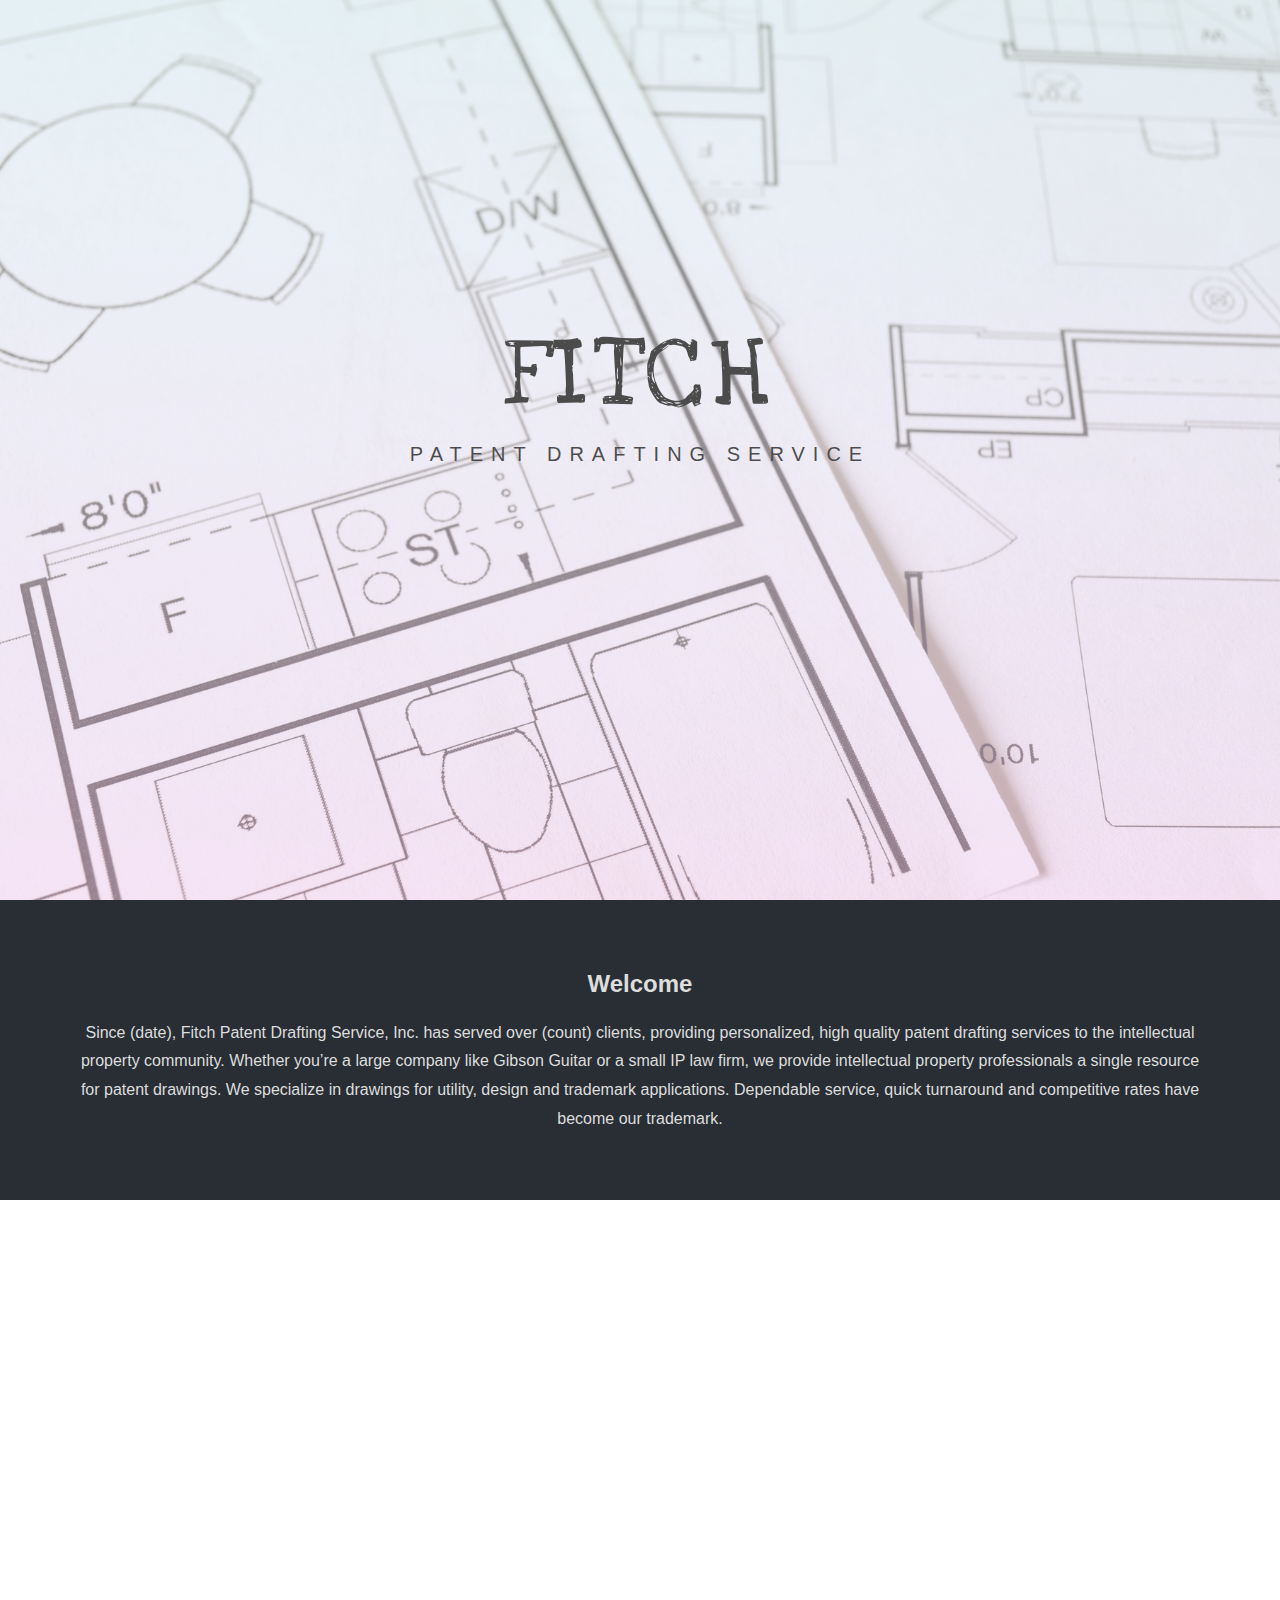
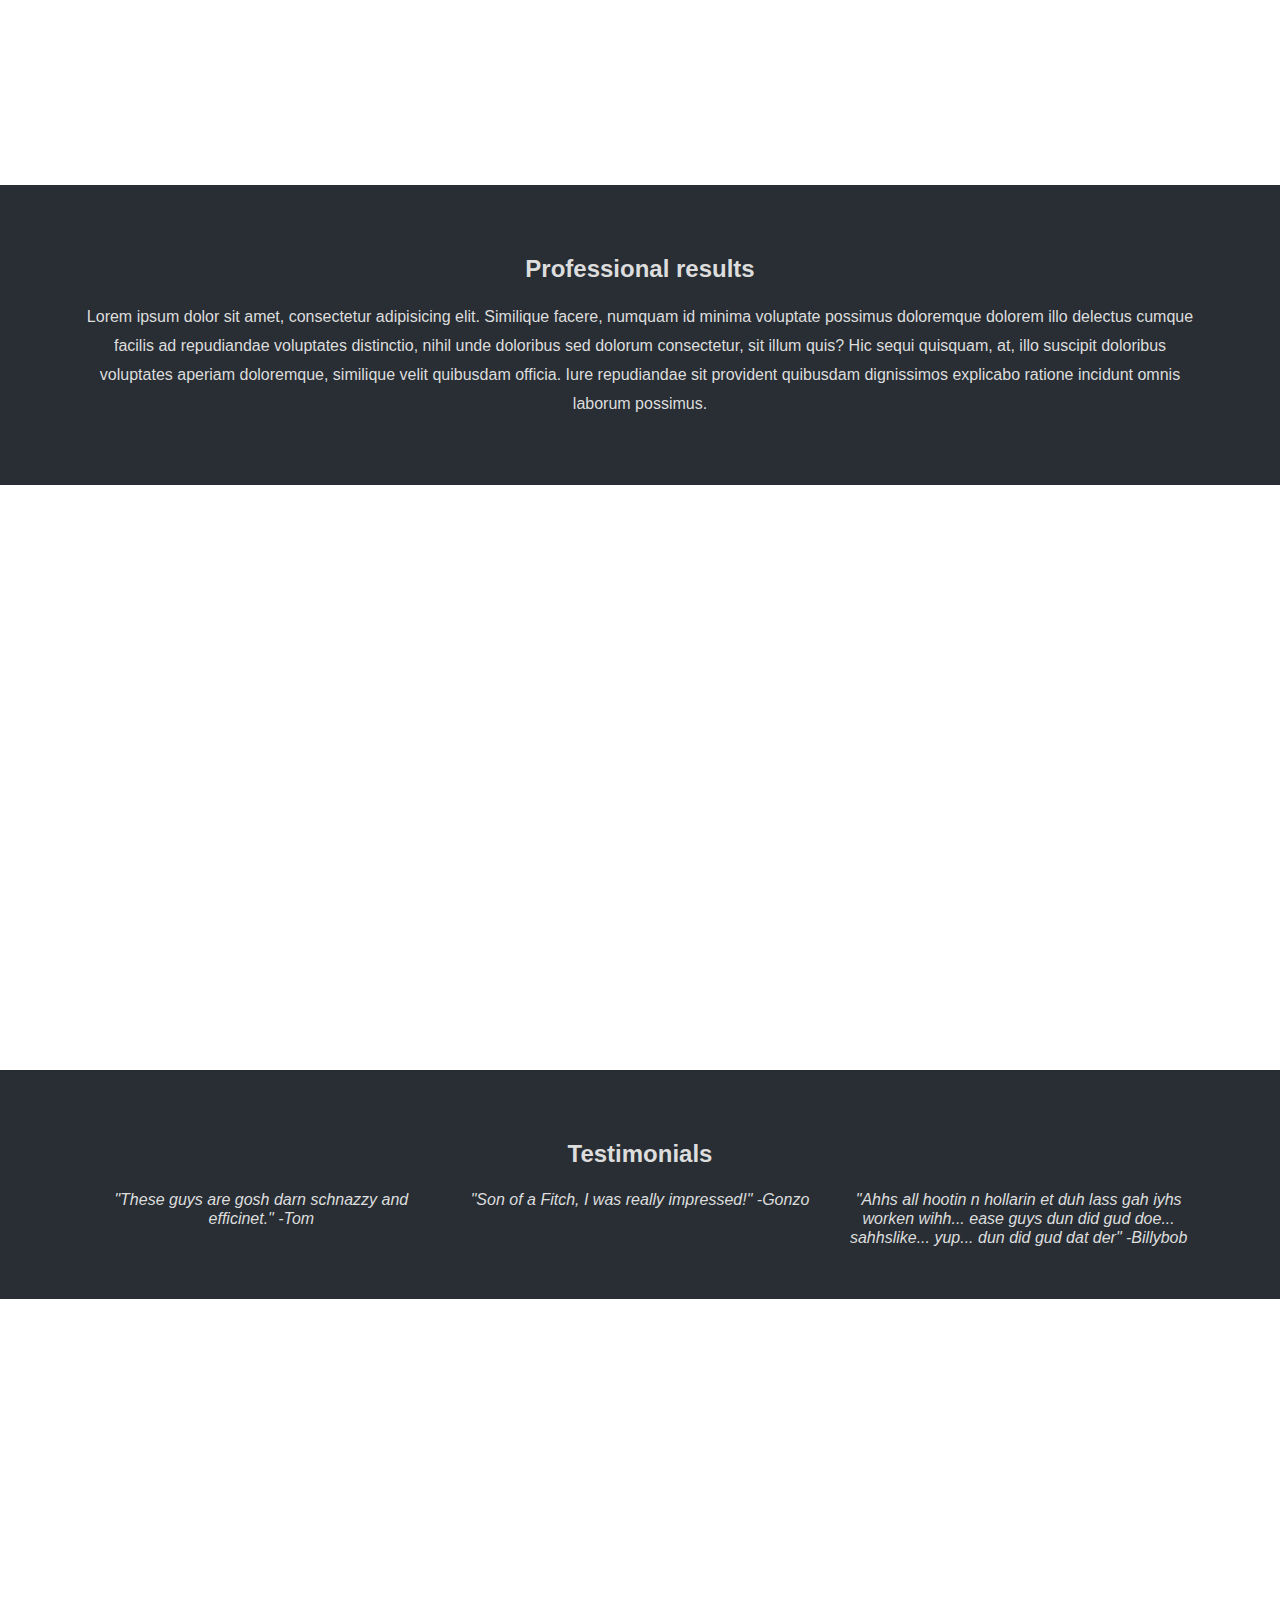
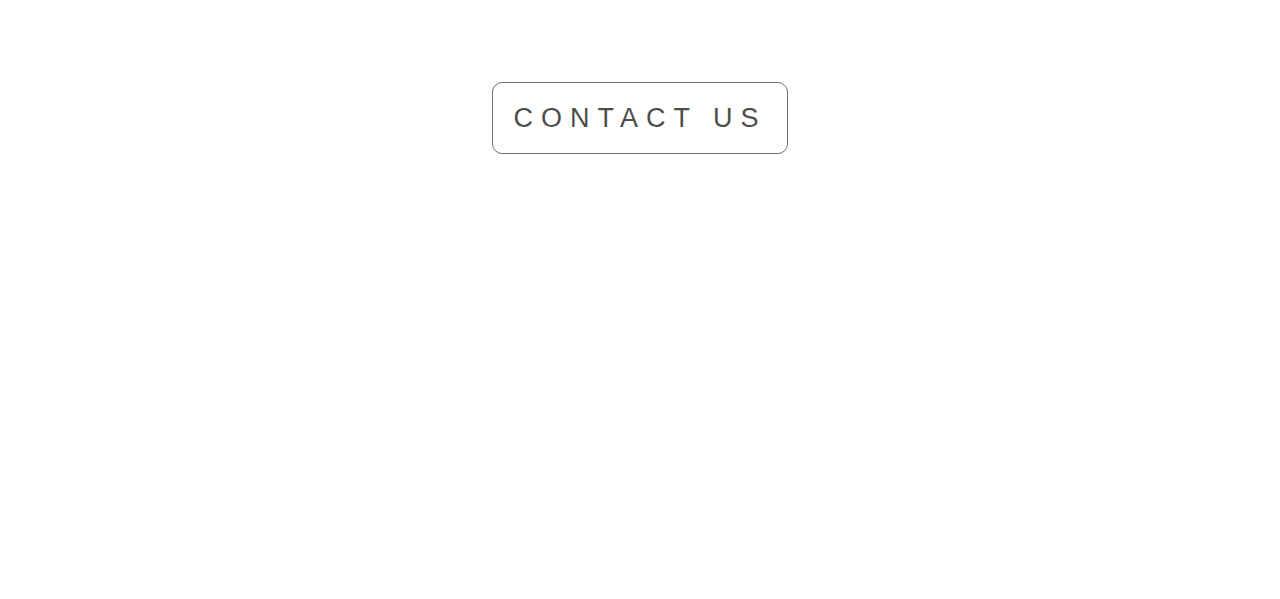
<file: index.html>
<!DOCTYPE html>
<html lang="en">
<head>
  <meta charset="UTF-8">
  <meta name="viewport" content="width=device-width, initial-scale=1.0">
  <meta http-equiv="X-UA-Compatible" content="ie=edge">
  <title>Fitch Patent Drafting Service</title>
  <link rel="icon" href="img/favicon.ico" type="image/x-icon">
  <link rel="stylesheet" href="css/style.css">
  <link href="https://fonts.googleapis.com/css?family=Love+Ya+Like+A+Sister" rel="stylesheet">
</head>
<body>

  <div class="pimg1">
    <div class="ptext1">
      <span class="brand">Fitch</span><br /><br /><span class="brand-line2">Patent Drafting Service</span>
    </div>
  </div>

  <section class="section section-dark">
    <h2>Welcome</h2>
    <p class="p1">
      Since (date), Fitch Patent Drafting Service, Inc. has served over (count) clients, providing personalized,  high quality patent drafting services to the intellectual property community.  Whether you’re a large company like Gibson Guitar or a small IP law firm, we provide intellectual property professionals a single resource for patent drawings.

      We specialize in drawings for utility, design and trademark applications.

      Dependable service, quick turnaround and competitive rates have become our trademark.

    </p>
  </section>

  <div class="pimg2">
    <div class="ptext">
      <span class="border">
        You have amazing ideas
      </span>
    </div>
  </div>

  <section class="section section-dark">
    <h2>Professional results</h2>
    <p>
      Lorem ipsum dolor sit amet, consectetur adipisicing elit. Similique facere, numquam id minima voluptate possimus doloremque dolorem illo delectus cumque facilis ad repudiandae voluptates distinctio, nihil unde doloribus sed dolorum consectetur, sit illum quis? Hic sequi quisquam, at, illo suscipit doloribus voluptates aperiam doloremque, similique velit quibusdam officia. Iure repudiandae sit provident quibusdam dignissimos explicabo ratione incidunt omnis laborum possimus.
    </p>
  </section>

  <div class="pimg3">
    <div class="ptext">
      <span class="border">
        We help you protect them
      </span>
    </div>
  </div>

  <section class="section section-dark">
    <h2>Testimonials</h2>
    <div class="nested italic">
      <div>"These guys are gosh darn schnazzy and efficinet." -Tom</div>
      <div>"Son of a Fitch, I was really impressed!" -Gonzo</div>
      <div>"Ahhs all hootin n hollarin et duh lass gah iyhs worken wihh... ease guys dun did gud doe... sahhslike... yup... dun did gud dat der" -Billybob</div>
    </div><!-- <br /><br />
    <a id="testimonials" href="#">Read More</a>
    <br /> -->
  </section>

  <div class="pimg1">
    <div class="ptext">
      <span class="contact">
        <a href="contact.html">Contact us</a>
      </span>
    </div>
  </div>

</body>
</html>
</file>
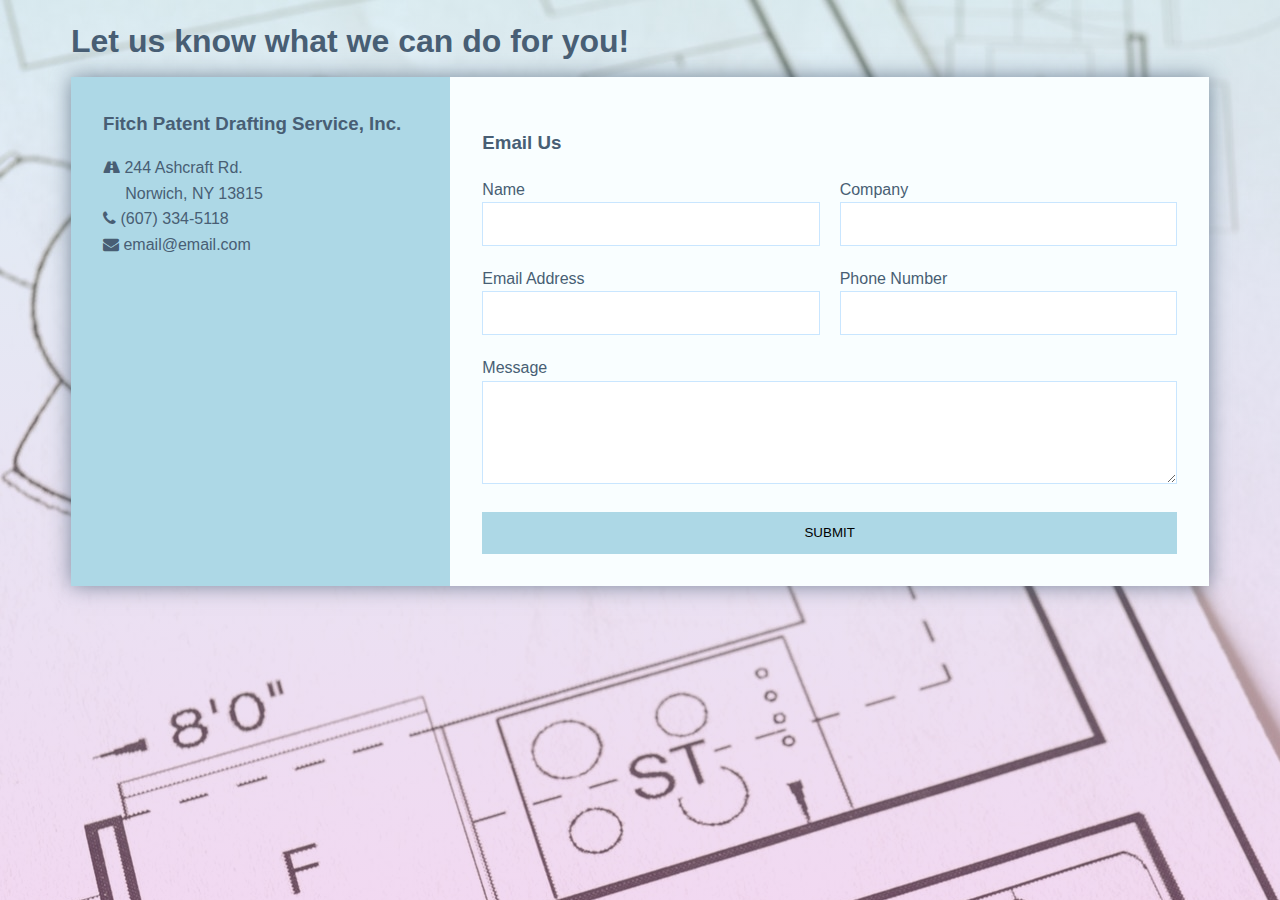
<file: contact.html>
<!DOCTYPE html>
<html lang="en">
<head>
  <meta charset="UTF-8">
  <meta name="viewport" content="width=device-width, initial-scale=1.0">
  <meta http-equiv="X-UA-Compatible" content="ie=edge">
  <title>Contact Us</title>
  <link rel="icon" href="img/favicon.ico" type="image/x-icon">
  <link rel="stylesheet" href="css/style.css">
  <link href="https://maxcdn.bootstrapcdn.com/font-awesome/4.7.0/css/font-awesome.min.css" rel="stylesheet" integrity="sha384-wvfXpqpZZVQGK6TAh5PVlGOfQNHSoD2xbE+QkPxCAFlNEevoEH3Sl0sibVcOQVnN" crossorigin="anonymous">
  <link rel="stylesheet" href="https://cdnjs.cloudflare.com/ajax/libs/animate.css/3.5.2/animate.css" />
  <link rel="stylesheet" href="css/form.css">
  <script>
  /* CONTACT FORM */
  function submitForm() {
    document.getElementById('mybtn').display = 'none';
    document.getElementById('status').innerHTML = 'please wait ...';
    var formdata = new FormData();
    formdata.append('n', document.getElementById('n').value);
    formdata.append('c', document.getElementById('c').value);
    formdata.append('e', document.getElementById('e').value);
    formdata.append('p', document.getElementById('p').value);
    formdata.append('m', document.getElementById('m').value);
    var ajax = new XMLHttpRequest();
    ajax.open('POST', 'php_parsers/contact_parser.php');
    ajax.onreadystatechange = function () {
      if (ajax.readyState == 4 && ajax.status == 200) {
        if (ajax.responseText == 'success') {
          var form = document.getElementById('form');
          var name = document.getElementById('n');
          form.innerHTML = '<h2>Thank you, ' + name.value + '. Your message has been sent! We will get back to you as soon as possible.</h2>';
        } else {
          document.getElementById('status').innerHTML = ajax.responseText;
          document.getElementById('mybtn').display = 'block';
        }
      }
    };

    ajax.send(formdata);

  }
  </script>
</head>
<body>
  <div class="container">
    <h1 class="brand">Let us know what we can do for you!</h1>
    <div class="wrapper animated bounceInLeft">
      <div class="company-info">
        <h3>Fitch Patent Drafting Service, Inc.</h3>
        <ul>
          <li><i class="fa fa-road"></i> 244 Ashcraft Rd.<br />&nbsp;&nbsp;&nbsp;&nbsp;&nbsp;Norwich, NY 13815</li>
          <li><i class="fa fa-phone"></i> (607) 334-5118</li>
          <li><i class="fa fa-envelope"></i> email@email.com</li>
        </ul>
      </div>
      <div class="contact">
        <h3>Email Us</h3>
        <form id="form" onsubmit="submitForm(); return false;">
          <p>
            <label>Name</label>
            <input type="text" id="n" name="name" required>
          </p>
          <p>
            <label>Company</label>
            <input type="text" id="c" name="company">
          </p>
          <p>
            <label>Email Address</label>
            <input type="email" id="e" name="email" required>
          </p>
          <p>
            <label>Phone Number</label>
            <input type="text" id="p" name="phone">
          </p>
          <p class="full">
            <label>Message</label>
            <textarea id="m" name="message" rows="5" required></textarea>
          </p>
          <p class="full">
            <input id="mybtn" type="submit" value="Submit"/>
            <span id="status"></span>
          </p>
        </form>
      </div>
    </div>
  </div>
</body>
</html>
</file>
<file: css/style.css>
body, html {
  height: 100%;
  margin: 0;
  font-size: 16px;
  font-family: "Lato", sans-serif;
  font-weight: 400;
  line-height: 1.8em;
  color: #666;
}

/* SCROLLBAR */
/* width */
::-webkit-scrollbar {
    width: 10px;
}

/* Track */
::-webkit-scrollbar-track {
    background: #282e34;
}

/* Handle */
::-webkit-scrollbar-thumb {
    background: #999;
}

/* Handle on hover */
::-webkit-scrollbar-thumb:hover {
    background: #777;
}

.pimg1, .pimg2, .pimg3 {
  position: relative;
  opacity: 0.70;
  background-position: center;
  background-size: cover;
  background-repeat: no-repeat;

  /* to remove parallax effect, set to scroll */
  background-attachment: fixed;
}

.pimg1 {
  background-image: -webkit-linear-gradient(rgba(173, 216, 230, 0.4), rgba(221, 160, 221, 0.4)), url("../img/image1.jpg");
  background-image: linear-gradient(rgba(173, 216, 230, 0.4), rgba(221, 160, 221, 0.4)), url("../img/image1.jpg");
  min-height: 100vh;
}

.pimg2 {
  background-image: url('../img/image2.jpg');
  min-height: 65vh;
}

.pimg3 {
  background-image: url('../img/image3.jpg');
  min-height: 65vh;
}

.section {
  background-color: #282e34;
  color: #ddd;
  text-align: center;
  padding: 50px 80px;
}

.section .italic {
  font-style: italic;
  line-height: 1.2em;
}

.ptext {
  position: absolute;
  top: 45%;
  width: 100%;
  text-align: center;
  color: #fff;
  font-size: 27px;
  letter-spacing: 8px;
  text-transform: uppercase;
  cursor: default;
}

.ptext1 {
  position: absolute;
  top: 40%;
  width: 100%;
  text-align: center;
  color: #fff;
  font-size: 27px;
  letter-spacing: 8px;
  text-transform: uppercase;
  cursor: default;
}

.ptext1 .brand {
  font-family: 'Love Ya Like A Sister', cursive;
  font-size: 100px;
  color: #000;
}

.ptext1 .brand-line2 {
  font-size: 20px;
  color: #000;
  padding: 20px;
}

.nested {
  display: grid;
  grid-template-columns: repeat(3, 1fr);
  grid-auto-rows: minmax(10px, auto);
  grid-gap: 1em;
}

.nested > div {
  /* border: #333 1px solid; */
  padding: .1em;
}

a {
  background-color: transparent;
  -webkit-transition: background-color 1.3s, padding .4s; /* For Safari 3.1 to 6.0 */
  transition: background-color 1.3s, padding .4s;
  text-decoration: none;
  color: #000;
  padding: 20px;
  border-radius: 10px;
  border: 1px solid #333;
}

a:hover {
  background-color: #fff;
  text-decoration: none;
  color: #000;
  padding: 30px;
  opacity: .8;
}

#testimonials {
  background-color: transparent;
  -webkit-transition: background-color 1.3s, padding .4s; /* For Safari 3.1 to 6.0 */
  transition: background-color 1.3s, padding .4s;
  text-decoration: none;
  color: #fff;
  padding: 20px;
  border-radius: 10px;
  border: 1px solid #333;
}

#testimonials:hover {
  background-color: #fff;
  text-decoration: none;
  color: #000;
  padding: 30px;
  opacity: .8;
}

@media (max-width: 868px) {
  .section {
    padding: 50px 20px;
  }

  .nested {
    display: block;
  }
}
</file>
<file: css/form.css>
*{
  box-sizing: border-box;
}

body{
  background-image: -webkit-linear-gradient(rgba(173, 216, 230, 0.4), rgba(221, 160, 221, 0.4)), url("../img/image1.jpg");
  background-image: linear-gradient(rgba(173, 216, 230, 0.4), rgba(221, 160, 221, 0.4)), url("../img/image1.jpg");
  background-attachment: fixed;
  min-height: 100vh;
  color:#485e74;
  line-height:1.6;
  font-family: 'Segoe UI', Tahoma, Geneva, Verdana, sans-serif;
}

h2 {
  margin-top: 5px;
}

.container{
  max-width:1170px;
  margin-left:auto;
  margin-right:auto;
  padding:1em;
}

ul{
  list-style: none;
  padding:0;
}

.brand{
  text-align: center;
  color:#485e74;
  margin: 0 0 10px 0;
}

/* .brand span{
  color: #485e74;
} */

.wrapper{
  box-shadow: 0 0 20px 0 rgba(72,94,116,0.7);
}

.wrapper > *{
  padding: 1em;
}

.company-info{
  background: rgba(173, 216, 230);
}

.company-info h3, .company-info ul{
  text-align: center;
  margin:0 0 1rem 0;
}

.contact{
  background:#f9feff;
}

/* FORM STYLES */
.contact form{
  display: grid;
  grid-template-columns: 1fr 1fr;
  grid-gap:20px;
}

.contact form label{
  display:block;
}

.contact form p{
  margin:0;
}

.contact form .full{
  grid-column: 1 / 3;
}

.contact form #mybtn, .contact form input, .contact form textarea{
  width:100%;
  padding:1em;
  border:1px solid #c9e6ff;
}

.contact form #mybtn{
  background: rgba(173, 216, 230);
  border:0;
  text-transform: uppercase;
}

.contact form #mybtn:hover,.contact form #mybtn:focus{
  background:#92bde7;
  color:#fff;
  outline:0;
  transition: background-color 2s ease-out;
}

/* LARGE SCREENS */
@media(min-width:700px){
  .wrapper{
    display: grid;
    grid-template-columns: 1fr 2fr;
  }

  .wrapper > *{
    padding:2em;
  }

  .company-info h3, .company-info ul, .brand{
    text-align: left;
  }
}
</file>
